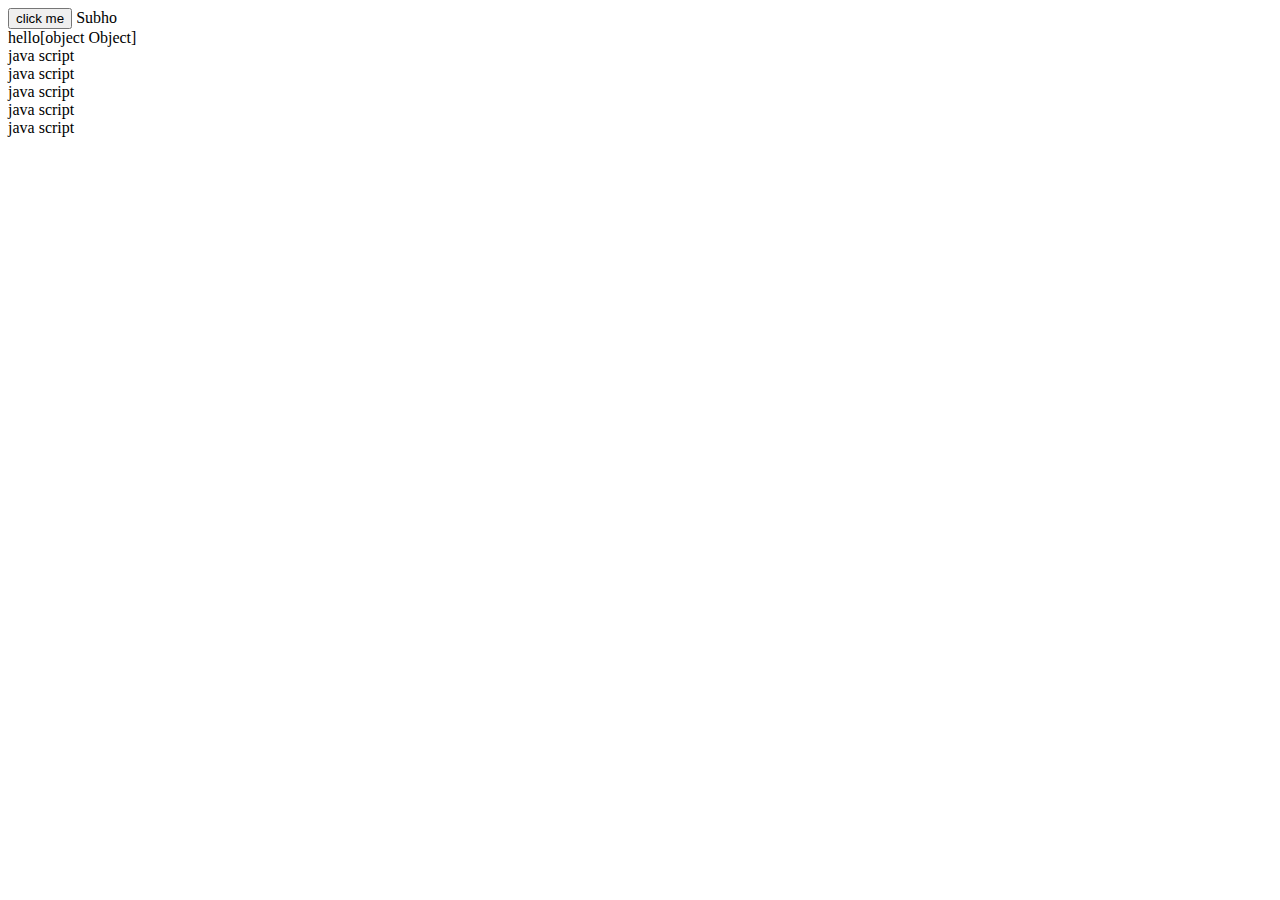
<file: Basic/index.html>
<!DOCTYPE html>
<html>
  <head>
    <title>JavaScript</title>
  </head>
  <body bgcolor="">
    <!-- <form name = 'my_form'>
		<output name = 'my_output'></output>
	</form>
	<script type="text/javascript" src = 'basic.js'></script> -->
    <input
      type="button"
      name="button_1"
      value="click me"
      onclick="click_func()"
    />
    <script type="text/javascript" src="basic.js"></script>
  </body>
</html>
</file>
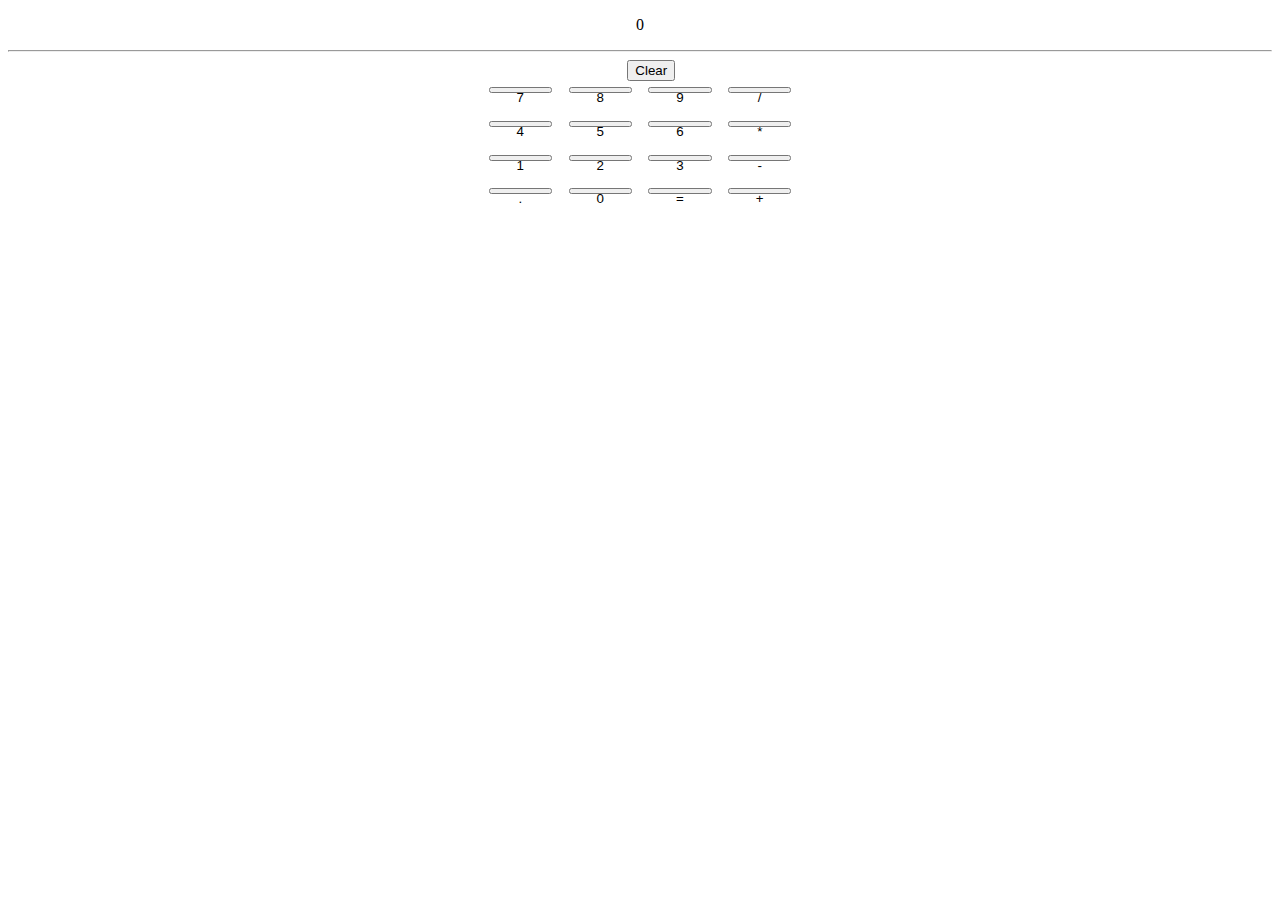
<file: Calculator/index.html>
<!DOCTYPE html>
<html>
	<head>
		<title>SB Calculator</title>
		<link rel="stylesheet" type="text/css" href="style.css">
	</head>
	<body>
		<div class='main_banner'>
			<div class='output_layer'>
				<div class='inner_output_layer'>
					<p id="output_id">0</p>
				</div>
			</div>
			<hr>
			<div class='clear_button_layout'>
				<button id="button_cls">Clear</button>
			</div>
			<div class="button_grid">
				<div>
					<div class='each_button'>
						<button id="button_7">7</button>
					</div>
					<div class='each_button'>
						<button id="button_8">8</button>
					</div>
					<div class='each_button'>
						<button id="button_9">9</button>
					</div>
					<div class='each_button'>
						<button id="button_div">/</button>
					</div>
				</div>
				<div>
					<div class='each_button'>
						<button id="button_4">4</button>
					</div>
					<div class='each_button'>
						<button id="button_5">5</button>
					</div>
					<div class='each_button'>
						<button id="button_6">6</button>
					</div>
					<div class='each_button'>
						<button id="button_mul">*</button>
					</div>
				</div>
				<div>
					<div class='each_button'>
						<button id="button_1">1</button>
					</div>
					<div class='each_button'>
						<button id="button_2">2</button>
					</div>
					<div class='each_button'>
						<button id="button_3">3</button>
					</div>
					<div class='each_button'>
						<button id="button_sub">-</button>
					</div>
				</div>
				<div>
					<div class='each_button'>
						<button id="button_dot">.</button>
					</div>
					<div class='each_button'>
						<button id="button_0">0</button>
					</div>
					<div class='each_button'>
						<button id="button_eql">=</button>
					</div>
					<div class='each_button'>
						<button id="button_add">+</button>
					</div>
				</div>
			</div>
		</div>
	</body>
	<script type="text/javascript" src="calculate.js"></script>
</html>
</file>
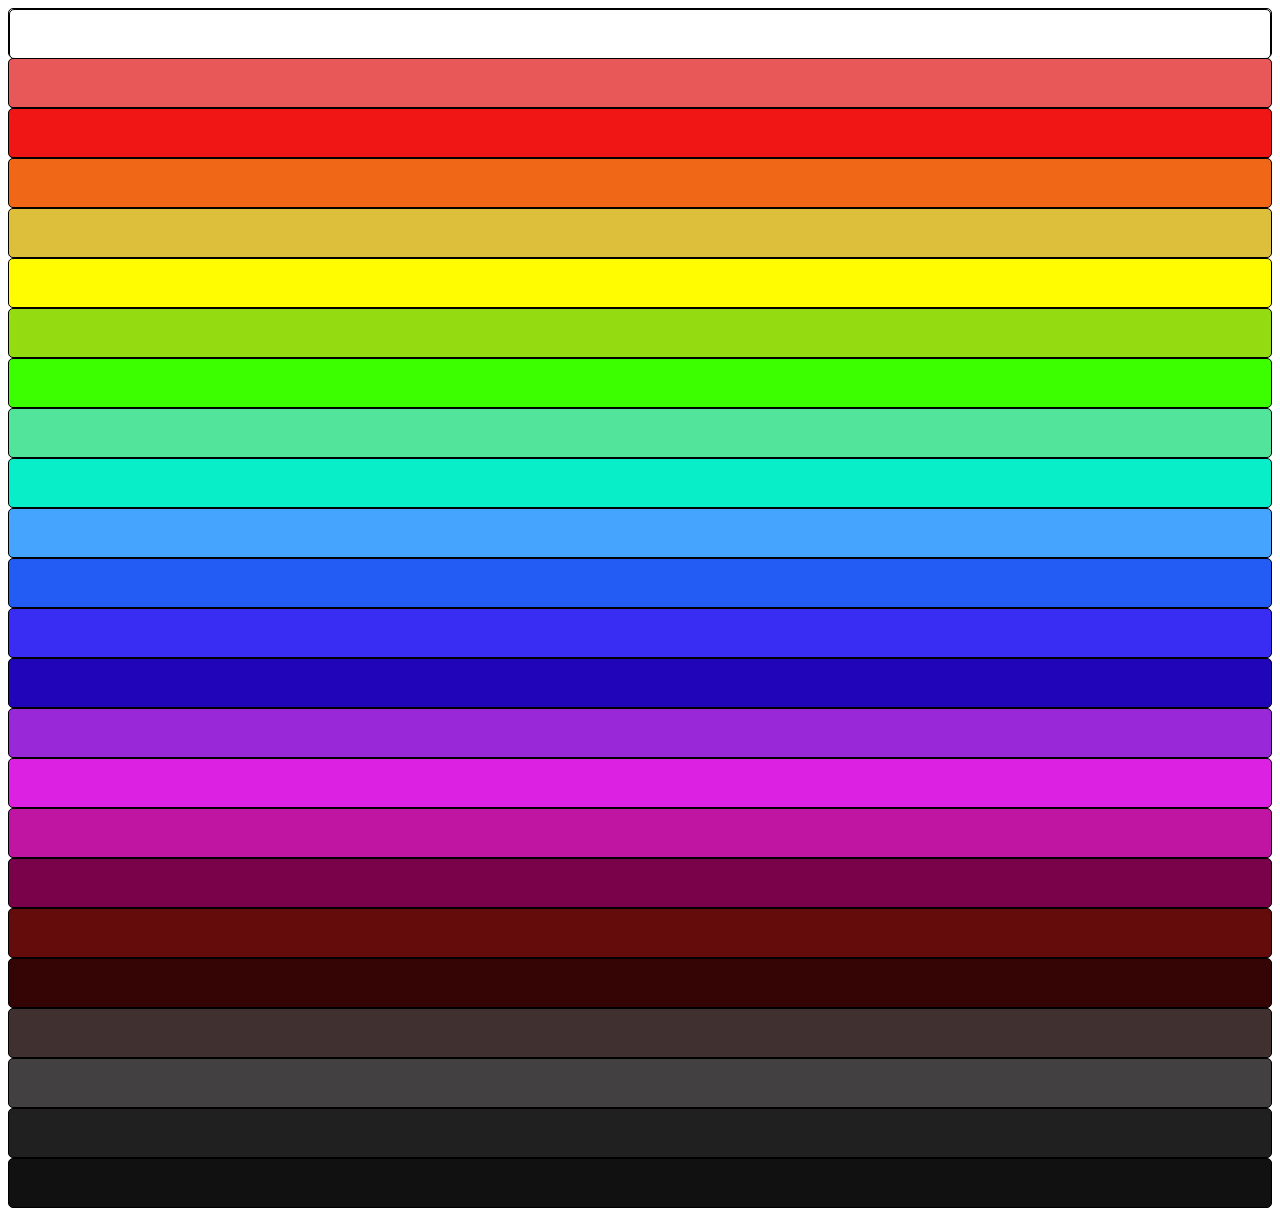
<file: jQuery/add_box_on_click/index.html>
<!doctype html>
<html lang="en">
  <head>
    <!-- Required meta tags -->
    <meta charset="utf-8">
    <meta name="viewport" content="width=device-width, initial-scale=1, shrink-to-fit=no">

    <!-- Bootstrap CSS -->
    <link rel="stylesheet" href="https://stackpath.bootstrapcdn.com/bootstrap/4.5.0/css/bootstrap.min.css" integrity="sha384-9aIt2nRpC12Uk9gS9baDl411NQApFmC26EwAOH8WgZl5MYYxFfc+NcPb1dKGj7Sk" crossorigin="anonymous">

    <title>Hello, world!</title>

    <style type="text/css">
        .box{
            height: 3rem;
            border-width: 0.1rem;
            border-style: solid;
            border-color: black;
            border-radius: 5px;
        }

        #box_id_1{
            background: #ffffff;
        }

        #box_id_2{
            background: #e95858;
        }

        #box_id_3{
            background: #f01616;
        }

        #box_id_4{
            background: #f06718;
        }

        #box_id_5{
            background: #ddbf3c;
        }

        #box_id_6{
            background: #fffb00;
        }

        #box_id_7{
            background: #95db12;
        }

        #box_id_8{
            background: #3cff00;
        }

        #box_id_9{
            background: #53e49b;
        }

        #box_id_10{
            background: #08eec8;
        }

        #box_id_11{
            background: #45a4fd;
        }

        #box_id_12{
            background: #235bf5;
        }

        #box_id_13{
            background: #392cf3;
        }

        #box_id_14{
            background: #2005b9;
        }

        #box_id_15{
            background: #9828d8;
        }

        #box_id_16{
            background: #dc21e2;
        }

        #box_id_17{
            background: #c015a3;
        }

        #box_id_18{
            background: #79024b;
        }

        #box_id_19{
            background: #640b0b;
        }

        #box_id_20{
            background: #350505;
        }

        #box_id_21{
            background: #413030;
        }

        #box_id_22{
            background: #424040;
        }

        #box_id_23{
            background: #202020;
        }

        #box_id_24{
            background: #111111;
        }
    </style>
  </head>
  <body>
    <div class="container">
        <div class="row">
            <div id="box_id_1" class="box m-1 col-sm-3 col-md-2 col-lg-1">
                <div id="box_id_1" class="box m-1 col-sm-3 col-md-2 col-lg-1"></div>
                <div id="box_id_1" class="box m-1 col-sm-3 col-md-2 col-lg-1"></div>
                <div id="box_id_1" class="box m-1 col-sm-3 col-md-2 col-lg-1"></div>
            </div>
            <div id="box_id_2" class="box m-1 col-sm-3 col-md-2 col-lg-1"></div>
            <div id="box_id_3" class="box m-1 col-sm-3 col-md-2 col-lg-1"></div>
            <div id="box_id_4" class="box m-1 col-sm-3 col-md-2 col-lg-1"></div>
            <div id="box_id_5" class="box m-1 col-sm-3 col-md-2 col-lg-1"></div>
            <div id="box_id_6" class="box m-1 col-sm-3 col-md-2 col-lg-1"></div>
            <div id="box_id_7" class="box m-1 col-sm-3 col-md-2 col-lg-1"></div>
            <div id="box_id_8" class="box m-1 col-sm-3 col-md-2 col-lg-1"></div>
            <div id="box_id_9" class="box m-1 col-sm-3 col-md-2 col-lg-1"></div>
            <div id="box_id_10" class="box m-1 col-sm-3 col-md-2 col-lg-1"></div>
            <div id="box_id_11" class="box m-1 col-sm-3 col-md-2 col-lg-1"></div>
            <div id="box_id_12" class="box m-1 col-sm-3 col-md-2 col-lg-1"></div>
            <div id="box_id_13" class="box m-1 col-sm-3 col-md-2 col-lg-1"></div>
            <div id="box_id_14" class="box m-1 col-sm-3 col-md-2 col-lg-1"></div>
            <div id="box_id_15" class="box m-1 col-sm-3 col-md-2 col-lg-1"></div>
            <div id="box_id_16" class="box m-1 col-sm-3 col-md-2 col-lg-1"></div>
            <div id="box_id_17" class="box m-1 col-sm-3 col-md-2 col-lg-1"></div>
            <div id="box_id_18" class="box m-1 col-sm-3 col-md-2 col-lg-1"></div>
            <div id="box_id_19" class="box m-1 col-sm-3 col-md-2 col-lg-1"></div>
            <div id="box_id_20" class="box m-1 col-sm-3 col-md-2 col-lg-1"></div>
            <div id="box_id_21" class="box m-1 col-sm-3 col-md-2 col-lg-1"></div>
            <div id="box_id_22" class="box m-1 col-sm-3 col-md-2 col-lg-1"></div>
            <div id="box_id_23" class="box m-1 col-sm-3 col-md-2 col-lg-1"></div>
            <div id="box_id_24" class="box m-1 col-sm-3 col-md-2 col-lg-1"></div>
        </div>
    </div>

    <!-- Optional JavaScript -->
    <!-- jQuery first, then Popper.js, then Bootstrap JS -->
    <script src="https://code.jquery.com/jquery-3.5.1.slim.min.js" integrity="sha384-DfXdz2htPH0lsSSs5nCTpuj/zy4C+OGpamoFVy38MVBnE+IbbVYUew+OrCXaRkfj" crossorigin="anonymous"></script>
    <script src="https://cdn.jsdelivr.net/npm/popper.js@1.16.0/dist/umd/popper.min.js" integrity="sha384-Q6E9RHvbIyZFJoft+2mJbHaEWldlvI9IOYy5n3zV9zzTtmI3UksdQRVvoxMfooAo" crossorigin="anonymous"></script>
    <script src="https://stackpath.bootstrapcdn.com/bootstrap/4.5.0/js/bootstrap.min.js" integrity="sha384-OgVRvuATP1z7JjHLkuOU7Xw704+h835Lr+6QL9UvYjZE3Ipu6Tp75j7Bh/kR0JKI" crossorigin="anonymous"></script>
    <script>
        $(document).ready(function(){
            function add_one(event){
                $('#'+event.target.id).after("<div id='"+event.target.id+"' class='box m-1 col-sm-3 col-md-2 col-lg-1'></div>")
            }

            document.querySelectorAll('.box').forEach((item) => {
                item.addEventListener('click', add_one, item.id)
            })
        })
    </script>
  </body>
</html>
</file>
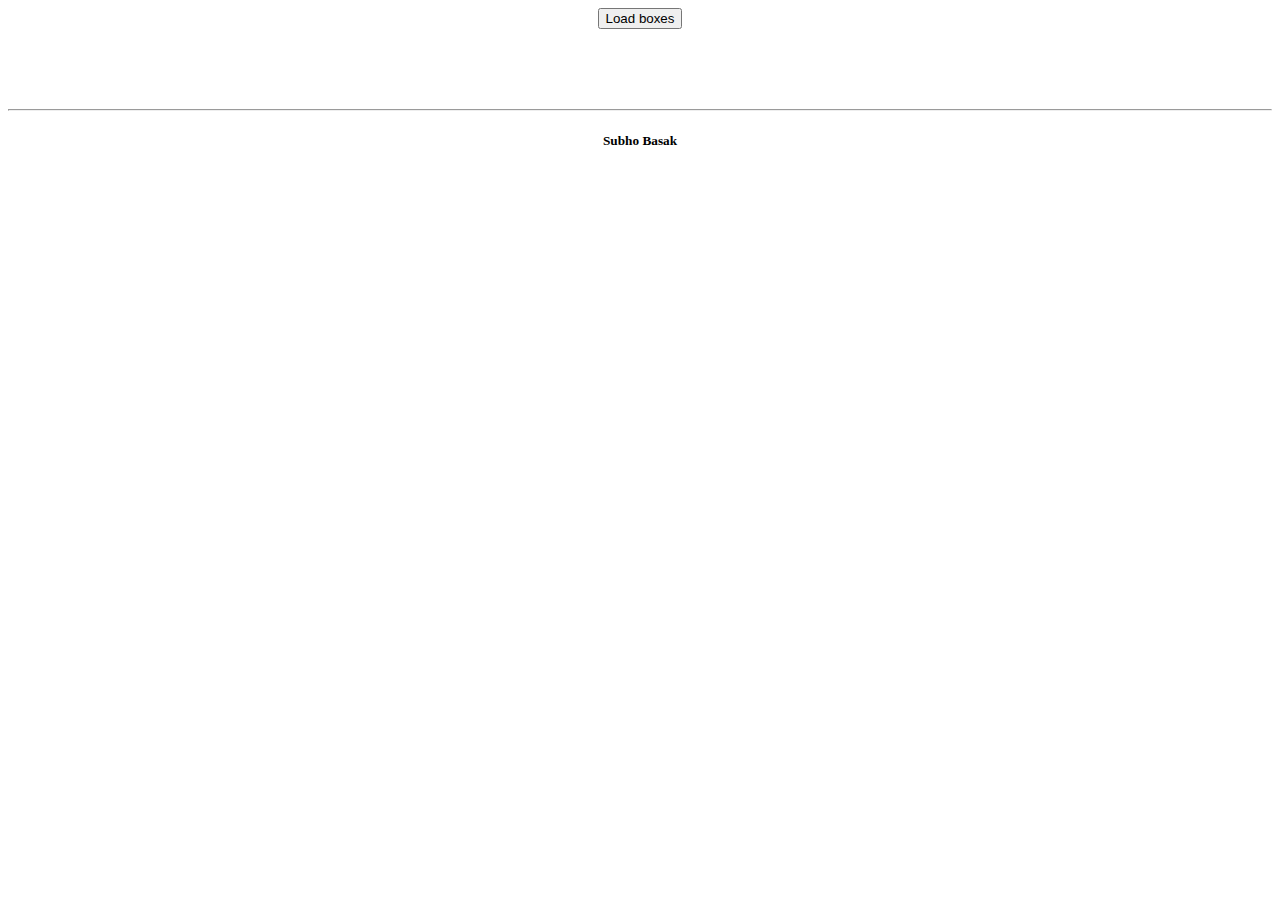
<file: jQuery/fade_in_loading/index.html>
<!DOCTYPE html>
<html lang="en">
<head>
    <meta charset="UTF-8">
    <meta name="viewport" content="width=device-width, initial-scale=1.0">
    <title>Document</title>
    
    <script src="./jquery-3.5.1.min.js"></script>
    <script>
        $(document).ready(function(){
            $('#load_btn').click(function(){
                $('#box_1').fadeIn(500);
                $('#box_2').fadeIn(1000);
                $('#box_3').fadeIn(1500);
                $('#load_btn').fadeOut(2000);
                $('#unload_btn').fadeIn(2500);
            })

            $('#unload_btn').click(function(){
                $('#box_1').fadeOut(1500);
                $('#box_2').fadeOut(1000);
                $('#box_3').fadeOut(500);
                $('#load_btn').fadeIn(2500);
                $('#unload_btn').fadeOut(2000);
            })
        })
    </script>

    <style>
        .sq_box {
            width: 100px;
            height: 100px;
            display: none;
        }
    </style>
</head>
<body>
    <center>
        <button id="load_btn" onclick="fade_in_load">Load boxes</button>
        <button id="unload_btn" onclick="fade_in_load" style="display: none;">Unload boxes</button>
        <br>
        <br>
        <div id="box_1" class="sq_box" style="background: red;"></div>
        <br>
        <div id="box_2" class="sq_box" style="background: green;"></div>
        <br>
        <div id="box_3" class="sq_box" style="background: blue;"></div>
        <br>
        <hr>
        <h5>Subho Basak</h5>
    </center>
</body>
</html>
</file>
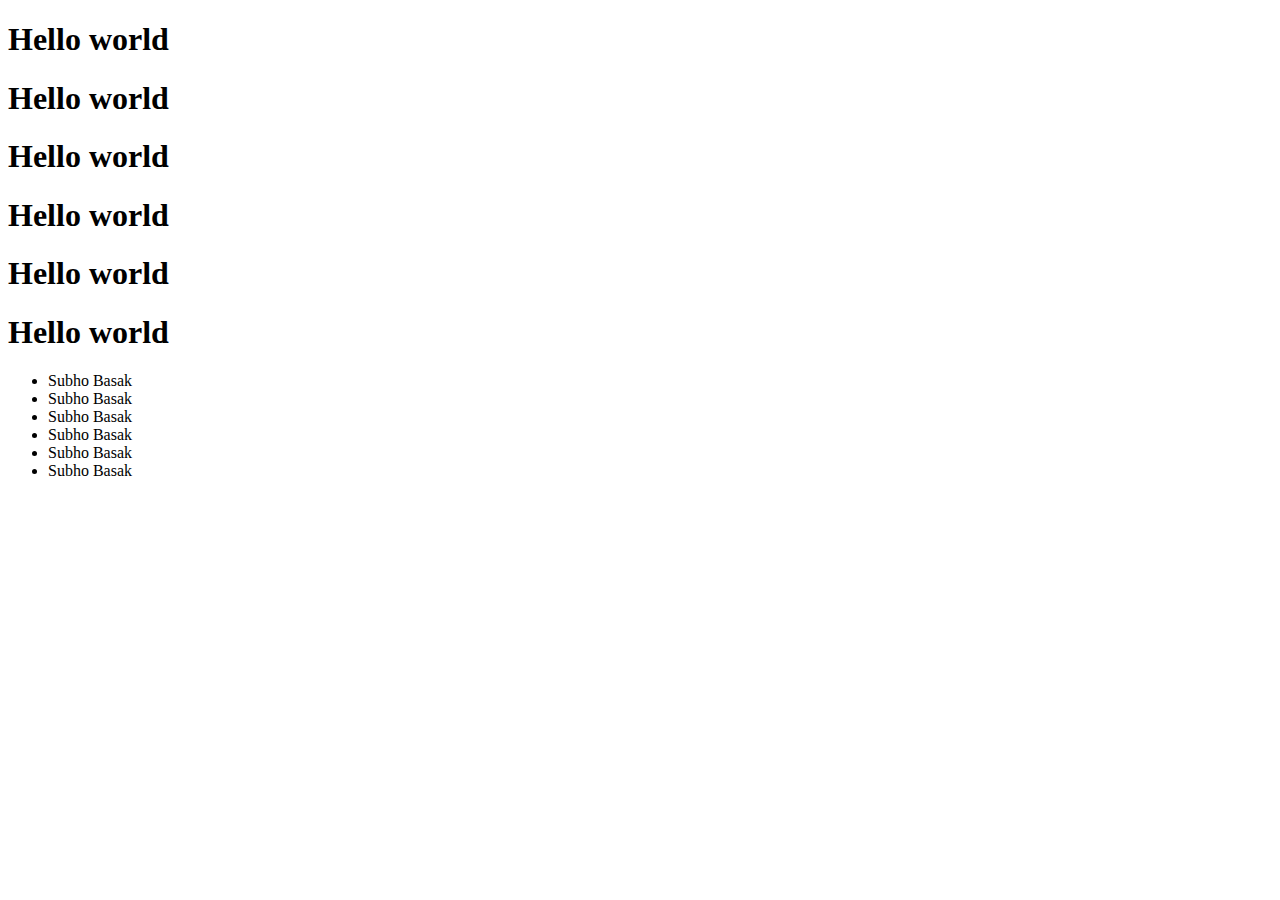
<file: jQuery/jqueyr_with_bootstrap/index.html>
<!DOCTYPE html>
<html lang="en">
  <head>
    <!-- Required meta tags -->
    <meta charset="utf-8" />
    <meta
      name="viewport"
      content="width=device-width, initial-scale=1, shrink-to-fit=no"
    />

    <!-- Bootstrap CSS -->
    <link
      rel="stylesheet"
      href="https://stackpath.bootstrapcdn.com/bootstrap/4.5.0/css/bootstrap.min.css"
      integrity="sha384-9aIt2nRpC12Uk9gS9baDl411NQApFmC26EwAOH8WgZl5MYYxFfc+NcPb1dKGj7Sk"
      crossorigin="anonymous"
    />

    <title>Hello, world!</title>
  </head>

  <body>
    <div class="container">
      <div class="row p-3">
        <div class="col-sm-12 col-md-6 col-lg-4">
          <h1 target="trg_1">Hello world</h1>
          <h1 target="trg_2">Hello world</h1>
          <h1 target="trg_3">Hello world</h1>
          <h1 target="trg_4">Hello world</h1>
          <h1 target="trg_5">Hello world</h1>
          <h1 target="trg_6">Hello world</h1>
        </div>
        <div class="col-sm-12 col-md-6 col-lg-8">
          <ul class="col-sm-12 mx-auto bg-primary p-3" id="my_name">
            <li class="bg-warning m-1 px-5" id="id_1">Subho Basak</li>
            <li class="bg-warning m-1 px-5" id="id_2">Subho Basak</li>
            <li class="bg-warning m-1 px-5" id="id_3">Subho Basak</li>
            <li class="bg-warning m-1 px-5" id="id_4">Subho Basak</li>
            <li class="bg-warning m-1 px-5" id="id_5">Subho Basak</li>
            <li class="bg-warning m-1 px-5" id="id_6">Subho Basak</li>
          </ul>
        </div>
      </div>
    </div>
    <!-- Optional JavaScript -->
    <!-- jQuery first, then Popper.js, then Bootstrap JS -->
    <script
      src="https://code.jquery.com/jquery-3.5.1.slim.min.js"
      integrity="sha384-DfXdz2htPH0lsSSs5nCTpuj/zy4C+OGpamoFVy38MVBnE+IbbVYUew+OrCXaRkfj"
      crossorigin="anonymous"
    ></script>
    <script
      src="https://cdn.jsdelivr.net/npm/popper.js@1.16.0/dist/umd/popper.min.js"
      integrity="sha384-Q6E9RHvbIyZFJoft+2mJbHaEWldlvI9IOYy5n3zV9zzTtmI3UksdQRVvoxMfooAo"
      crossorigin="anonymous"
    ></script>
    <script
      src="https://stackpath.bootstrapcdn.com/bootstrap/4.5.0/js/bootstrap.min.js"
      integrity="sha384-OgVRvuATP1z7JjHLkuOU7Xw704+h835Lr+6QL9UvYjZE3Ipu6Tp75j7Bh/kR0JKI"
      crossorigin="anonymous"
    ></script>
    <script>
      $("h1[target='trg_1']").css("color", "red").css("font-size", "32px");
      $("h1[target='trg_2']").css("color", "yellow").css("font-size", "32px");
      $("h1[target='trg_3']").css("color", "orange").css("font-size", "32px");
      $("h1[target='trg_4']")
        .css("color", "lightgreen")
        .css("font-size", "32px");
      $("h1[target='trg_5']").css("color", "cyan").css("font-size", "32px");
      $("h1[target='trg_6']").css("color", "blue").css("font-size", "32px");

      $("#my_name > li").css("color", "red");
      $("#my_name > li:first").css("color", "green");
      $("#my_name > li:last").css("color", "yellow");
      $("#my_name > li[id='id_3']").css("color", "blue");
      $("#my_name > li[id='id_4']").css("color", "orange");
    </script>
  </body>
</html>
</file>
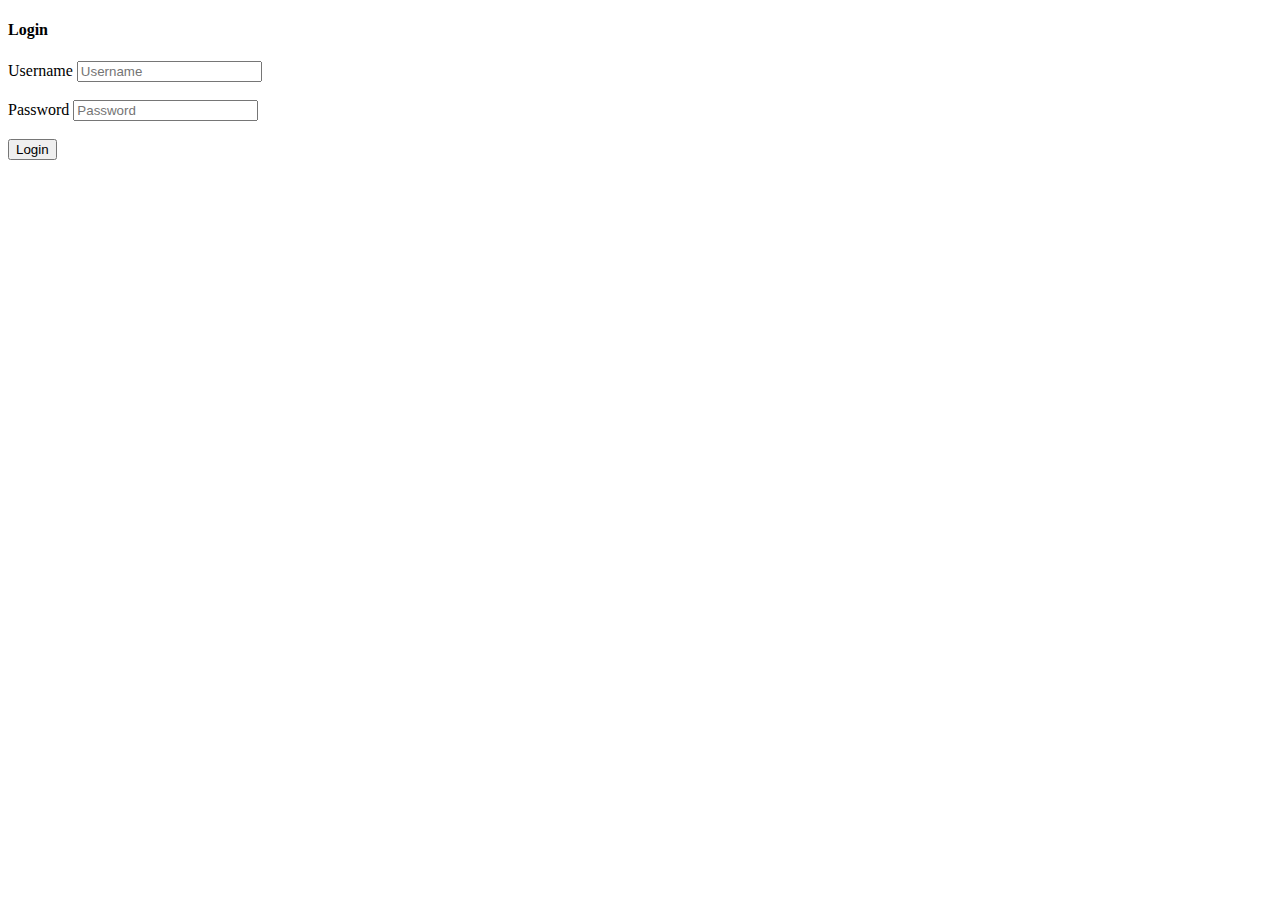
<file: jQuery/login_page/index.html>
<!DOCTYPE html>
<html lang="en">
  <head>
    <meta charset="UTF-8" />
    <meta name="viewport" content="width=device-width, initial-scale=1.0" />
    <title>Document</title>
    <script src="./jquery-3.5.1.min.js"></script>
    <script>
        $(document).ready(function(){
            $("#login_btn").click(function(){
                let uname = $('#username_id').val().toLowerCase()
                let pswrd = $('#password_id').val()

                if(uname == 'subho' && pswrd == '12345'){
                    $('#login_section').text('You are logged in :)').css('display', 'block').css('color', 'green').css('font-size', '25px')
                    $('#username_section').text('').css('display', 'none')
                    $('#password_section').text('').css('display', 'none')
                }
                else{
                    $('#login_section').text('Incorrect login details !').css('display', 'block').css('color', 'red').css('font-size', '25px')
                    if(uname == ''){
                        $('#username_section').text('Username can\'t be empty').css('display', 'block').css('color', 'orange')
                    }
                    else if(uname != 'subho'){
                        $('#username_section').text('Username does not exist').css('display', 'block').css('color', 'red')
                    }
                    if(pswrd == ''){
                        $('#password_section').text('Password can\'t be empty').css('display', 'block').css('color', 'orange')
                    }
                    else if(pswrd != '12345'){
                        $('#password_section').text('Password does not match').css('display', 'block').css('color', 'red')
                    }
                }
            })
        })
    </script>
  </head>
  <body>
    <h4>Login</h4>
    <p id="login_section" style="display: none;"></p>
    <div style="display: block;">
        <p id="username_section" style="display: none;"></p>
        <label for="username_id">Username</label>
        <input id="username_id" type="text" placeholder="Username" autocomplete="username">
    </div>
    <br>
    <div style="display: block;">
        <p id="password_section" style="display: none;"></p>
        <label for="password_id">Password</label>
        <input id="password_id" type="password" placeholder="Password" autocomplete="current-password">
    </div>
    <br>
    <input id="login_btn" type="submit" value="Login" onclick="">
  </body>
</html>
</file>
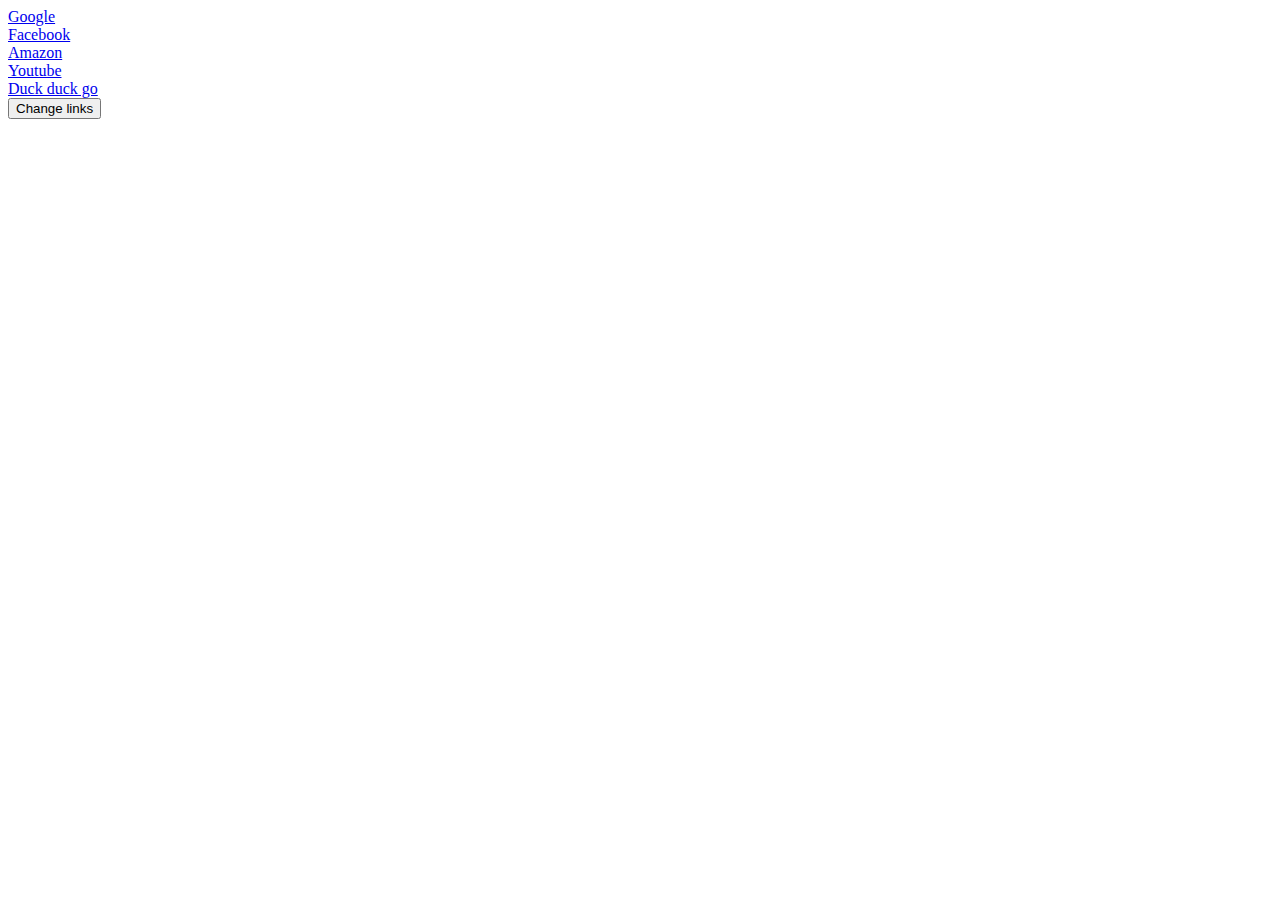
<file: jQuery/modifying_properties_&_attr/index.html>
<!DOCTYPE html>
<html lang="en">
<head>
    <meta charset="UTF-8">
    <meta name="viewport" content="width=device-width, initial-scale=1.0">
    <title>Document</title>
    <script src="./jquery-3.5.1.min.js"></script>
    <script>
        $(document).ready(function(){
            console.log('Link 1 attributes :')
            console.log('\t'+$('#link_1').attr('id'))
            console.log('\t'+$('#link_1').attr('href'))
            
            console.log('Link 2 attributes :')
            console.log('\t'+$('#link_2').attr('id'))
            console.log('\t'+$('#link_2').attr('href'))
            
            console.log('Link 3 attributes :')
            console.log('\t'+$('#link_3').attr('id'))
            console.log('\t'+$('#link_3').attr('href'))
            
            console.log('Link 4 attributes :')
            console.log('\t'+$('#link_4').attr('id'))
            console.log('\t'+$('#link_4').attr('href'))

            console.log('Link 5 attributes :')
            console.log('\t'+$('#link_5').attr('id'))
            console.log('\t'+$('#link_5').attr('href'))

            $('#btn_id').click(function(){
                $('#link_1').attr('id', 'new_id_1').attr('href', 'http://subhobasak.pythonanywhere.com/')
                $('#link_2').attr('id', 'new_id_2').attr('href', 'http://subhobasak.pythonanywhere.com/')
                $('#link_3').attr('id', 'new_id_3').attr('href', 'http://subhobasak.pythonanywhere.com/')
                $('#link_4').attr('id', 'new_id_4').attr('href', 'http://subhobasak.pythonanywhere.com/')
                $('#link_5').attr('id', 'new_id_5').attr('href', 'http://subhobasak.pythonanywhere.com/')

                console.log('Link 1 attributes :')
                console.log('\t'+$('#link_1').attr('id'))
                console.log('\t'+$('#link_1').attr('href'))
                
                console.log('Link 2 attributes :')
                console.log('\t'+$('#link_2').attr('id'))
                console.log('\t'+$('#link_2').attr('href'))
                
                console.log('Link 3 attributes :')
                console.log('\t'+$('#link_3').attr('id'))
                console.log('\t'+$('#link_3').attr('href'))
                
                console.log('Link 4 attributes :')
                console.log('\t'+$('#link_4').attr('id'))
                console.log('\t'+$('#link_4').attr('href'))

                console.log('Link 5 attributes :')
                console.log('\t'+$('#link_5').attr('id'))
                console.log('\t'+$('#link_5').attr('href'))
            })
        })
    </script>
</head>
<body>
    <a id="link_1" href="https://google.com">Google</a>
    <br>
    <a id="link_2" href="https://facebook.com">Facebook</a>
    <br>
    <a id="link_3" href="https://amazon.in">Amazon</a>
    <br>
    <a id="link_4" href="https://youtube.com">Youtube</a>
    <br>
    <a id="link_5" href="https://duckduckgo.com">Duck duck go</a>
    <br>
    <button id="btn_id">Change links</button>
</body>
</html>
</file>
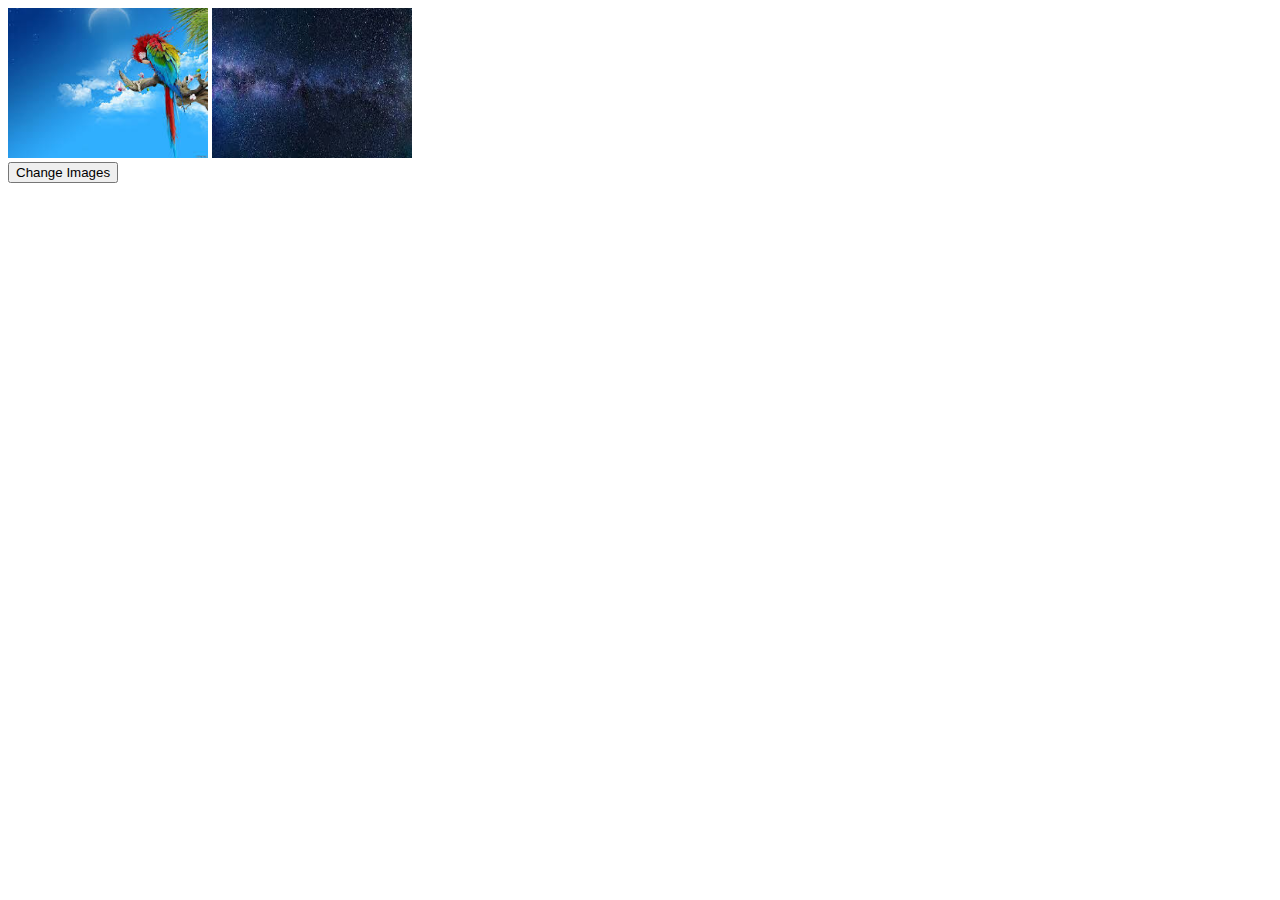
<file: jQuery/modifying_properties_&_attr/index2.html>
<!DOCTYPE html>
<html lang="en">
<head>
    <meta charset="UTF-8">
    <meta name="viewport" content="width=device-width, initial-scale=1.0">
    <title>Document</title>
    <script src="./jquery-3.5.1.min.js"></script>
    <script type="text/javascript" language="javascript">
        $(document).ready(function(){
            $('#btn_id').click(function(){
                $('#img_1').attr('src', './images/img (3).jfif').attr('alt', 'img_3').attr('width', '300px').attr('height', '200px')
                $('#img_2').attr('src', './images/img (4).jfif').attr('alt', 'img_4').attr('width', '300px').attr('height', '200px')
            })
        })
    </script>
</head>
<body>
    <img id="img_1" src="./images/img (1).jfif" alt="img_1" width="200px" height="150px">
    <img id="img_2" src="./images/img (2).jfif" alt="img_1" width="200px" height="150px">
    <br>
    <button id='btn_id'>Change Images</button>
</body>
</html>
</file>
<file: Calculator/style.css>
.output_layer{
	text-align: center;
	margin-bottom: 0.2%;
}

.clear_button_layout{
	width: 2%;
	margin: auto;
}

.button_grid{
	display: grid;
	text-align: center;
}

.each_button{
	display: inline;
}

.each_button button{
	width: 5%;
	height: 5%;
	margin: 0.5%;
}
</file>
